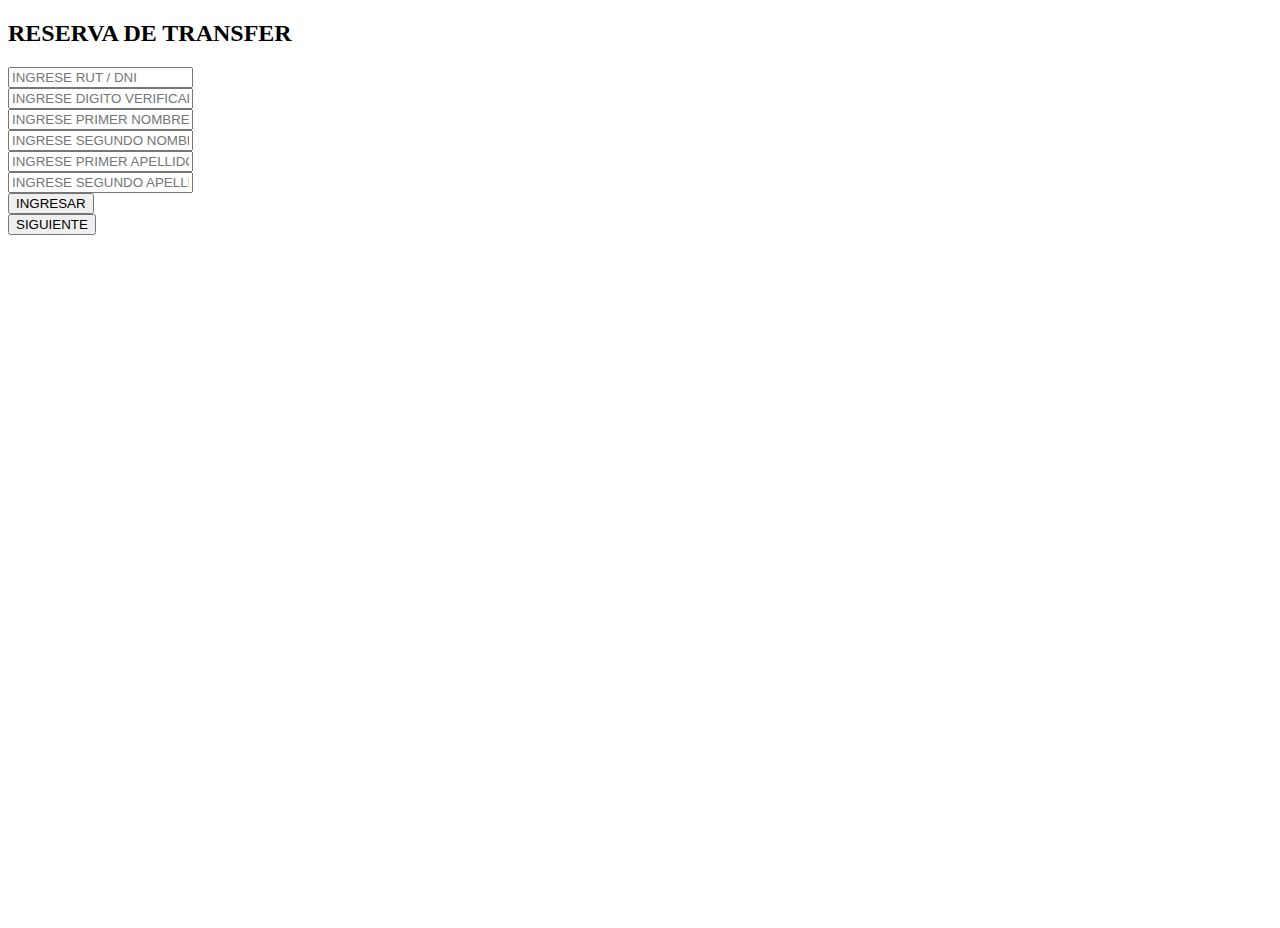
<file: index.html>
<!DOCTYPE html>
<html lang="es-CO">

<head>
    <meta charset="UTF-8">
    <meta http-equiv="X-UA-Compatible" content="IE=edge">
    <meta name="viewport" content="width=device-width, initial-scale=1.0">
    <title>REGISTRO DE TRANSFERS </title>
    
    
    <link href="https://cdn.jsdelivr.net/npm/bootstrap@5.1.3/dist/css/bootstrap.min.css" rel="stylesheet" integrity="sha384-1BmE4kWBq78iYhFldvKuhfTAU6auU8tT94WrHftjDbrCEXSU1oBoqyl2QvZ6jIW3" crossorigin="anonymous">

</head>

<body class="bg-light d-flex justify-content-center align-items-center" style="height: 100vh">


    <div class="container bg-white rounded shadow p-4 col-xl-4 col-lg-6">
        <div class="col-lg"> 

            <h2>RESERVA DE TRANSFER</h2>

            <form class="row g-1" method="post" action="" id="formulario">

                <div class="col-md-8">
                    <input type="text" class="form-control" id="txt_rut" name="txt_rut" placeholder="INGRESE RUT / DNI" required="">
                </div>

                <div class="col-md-4">

                    <input type="text" class="form-control" id="txt_dv" name="txt_dv" placeholder="INGRESE DIGITO VERIFICADOR" required="">
                </div>

                
                <div class="col-md-6">

                    <input type="text" class="form-control" id="txt_nombre" name="txt_nombre" placeholder="INGRESE PRIMER NOMBRE" required="">

                </div>

                <div class="col-md-6">

                    <input type="text" class="form-control" id="txt_nombre2" name="txt_nombre2" placeholder="INGRESE SEGUNDO NOMBRE" required="">
                    
                </div>

                <div class="col-md-6">

                    <input type="text" class="form-control" id="txt_apellido" name="txt_apellido" placeholder="INGRESE PRIMER APELLIDO" required="">
                    
                </div>

                <div class="col-md-6">

                    <input type="text" class="form-control" id="txt_apellido2" name="txt_apellido2" placeholder="INGRESE SEGUNDO APELLIDO" required="">
                    
                </div>



                <button type="submit" class="btn btn-dark w-100 text-uppercase fw-bold">INGRESAR</button>
            </form>

          </div>

          <a href="ingresardireccion.html" class="next"><button type="submit" class="btn btn-dark w-100 text-uppercase fw-bold">SIGUIENTE</button></a>



    </div>

    <script src="app.js"></script>

</body>
</html>
</file>
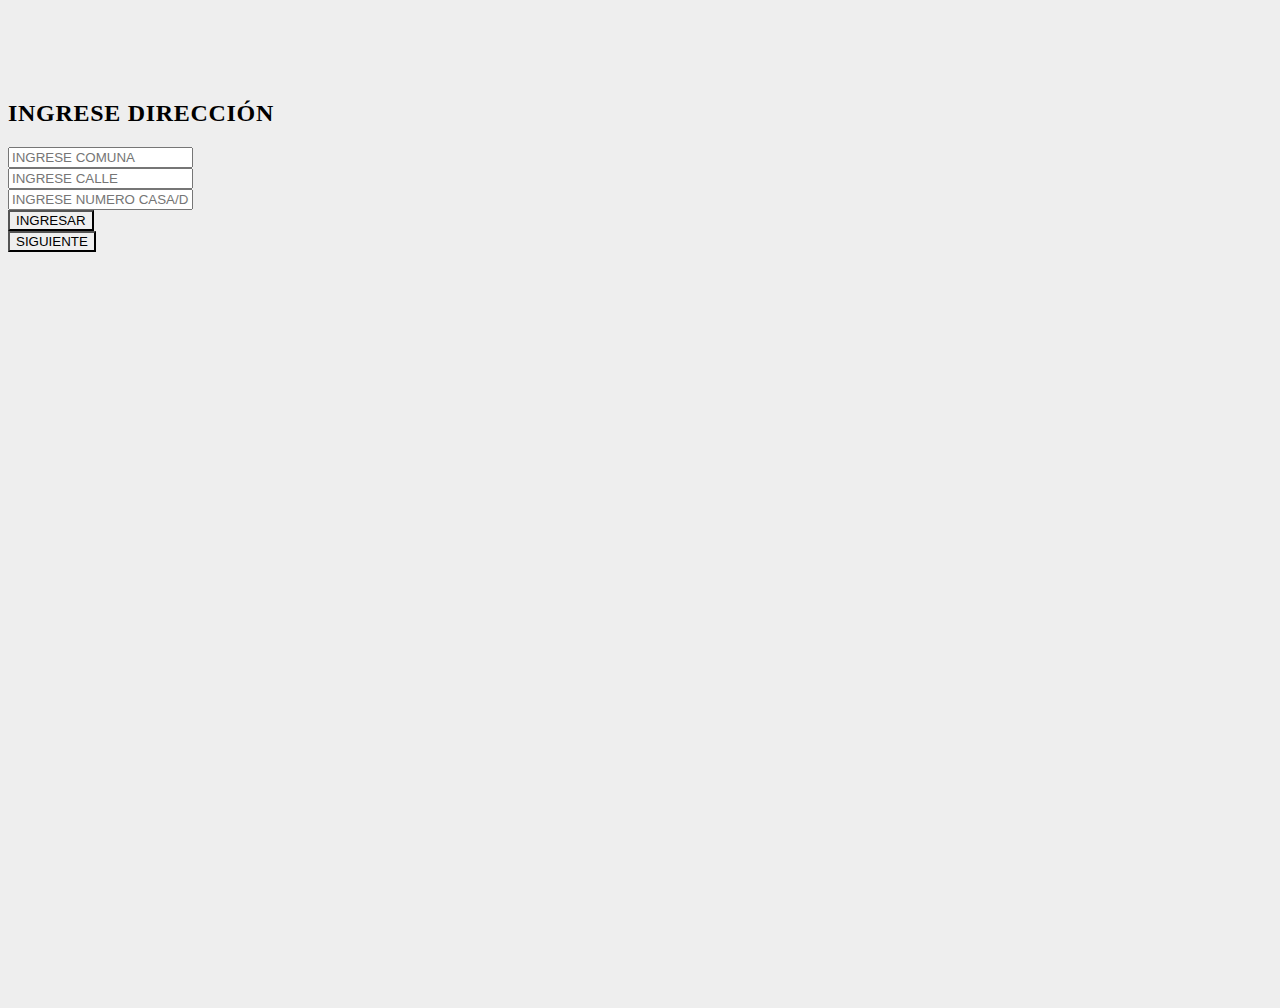
<file: ingresardireccion.html>
<!DOCTYPE html>
<html lang="es-CO">

<head>
    <meta charset="UTF-8">
    <meta http-equiv="X-UA-Compatible" content="IE=edge">
    <meta name="viewport" content="width=device-width, initial-scale=1.0">
    <title>REGISTRO DE TRANSFERS </title>
    
    
    <link href="https://cdn.jsdelivr.net/npm/bootstrap@5.1.3/dist/css/bootstrap.min.css" rel="stylesheet" integrity="sha384-1BmE4kWBq78iYhFldvKuhfTAU6auU8tT94WrHftjDbrCEXSU1oBoqyl2QvZ6jIW3" crossorigin="anonymous">
    <link type="text/css" rel="stylesheet" href="./style.css">
</head>

<body class="bg-light d-flex justify-content-center align-items-center" style="height: 100vh">


    <div class="container bg-white rounded shadow p-4 col-xl-4 col-lg-6">
        <div class="col-lg"> 

            <h2>INGRESE DIRECCIÓN</h2>

            <form class="row g-1" method="post" action="" id="formulario">

                <div class="col-md-4">
                    <input type="text" class="form-control" id="txt_comuna" name="txt_comuna" placeholder="INGRESE COMUNA" required="">
                </div>

                <div class="col-md-4">
                    <input type="text" class="form-control" id="txt_direccion" name="txt_direccion" placeholder="INGRESE CALLE" required="">
                </div>

                <div class="col-md-4">
                    <input type="text" class="form-control" id="txt_numerocalle" name="txt_numerocalle" placeholder="INGRESE NUMERO CASA/DEPARTAMENTO" required="">
                </div>

                <button type="submit" class="btn btn-dark w-100 text-uppercase fw-bold">INGRESAR</button>
                
            </form>
            <a href="selecciontransfer.html" class="next"><button type="submit" class="btn btn-dark w-100 text-uppercase fw-bold">SIGUIENTE</button></a>

          </div>

          



    </div>

    <script src="direccion.js"></script>

</body>
</html>
</file>
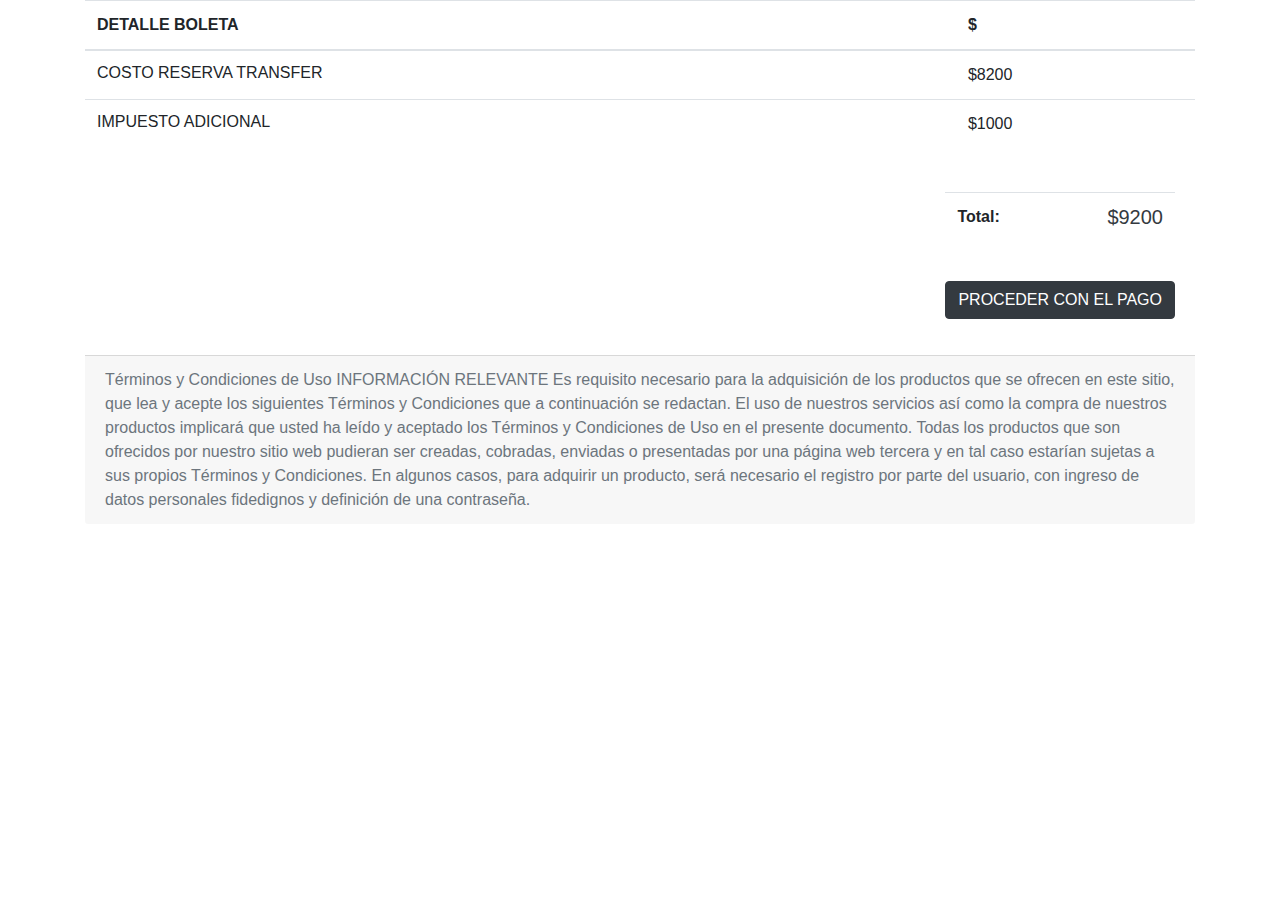
<file: PAGAR.html>
<!doctype html>
<html>
<head>
<meta charset='utf-8'>
<meta name='viewport' content='width=device-width, initial-scale=1'>

<title>TOTAL A PAGAR</title>

      <link href='https://stackpath.bootstrapcdn.com/bootstrap/4.3.1/css/bootstrap.min.css' rel='stylesheet'>
      <link href='https://cdnjs.cloudflare.com/ajax/libs/font-awesome/4.7.0/css/font-awesome.min.css' rel='stylesheet'>
      <script type='text/javascript' src='https://cdnjs.cloudflare.com/ajax/libs/jquery/3.2.1/jquery.min.js'></script>
                                
</head>

<body className='snippet-body'>
<div class="container d-flex justify-content-center mt-50 mb-50">
            
<div class="row">
<div class="col-md-12">

  <div class="table-responsive">
    <table class="table table-lg">
     <thead>
       <tr>
         <th>DETALLE BOLETA</th>
         <th>$</th>
       </tr>
     </thead>

    <tbody>

      <tr>
        <td>
          <h6 class="mb-0">COSTO RESERVA TRANSFER</h6>
        </td>

        <td>
          <span class="font-weight-semibold">$8200</span>
        </td>
      </tr>

      <tr>
        <td>
          <h6 class="mb-0">IMPUESTO ADICIONAL</h6>
        </td>
  
        <td>
          <span class="font-weight-semibold">$1000</span>
        </td>
      </tr>

     </tbody>
     </table>
    </div>

    <div class="card-body">
      <div class="d-md-flex flex-md-wrap">
       <div class="pt-2 mb-3 wmin-md-400 ml-auto">

            <div class="table-responsive">
              <table class="table">
                <tbody>
                   <tr>

                   </tr>
                   <tr>
                   <th class="text-left">Total:</th>
                     <td class="text-right text-dark"><h5 class="font-weight-semibold">$9200</h5></td>
                   </tr>
              </tbody>
              </table>
    </div>

                                <div class="text-right mt-3">
                                  <a href="paginafinal.html" class="next"><button type="button" class="btn btn-dark">PROCEDER CON EL PAGO</button></a>

                                    
                                </div>
                            </div>
                        </div>
                    </div>

                    <div class="card-footer">
                        <span class="text-muted">Términos y Condiciones de Uso
 

                          INFORMACIÓN RELEVANTE
                          
                          Es requisito necesario para la adquisición de los productos que se ofrecen en este sitio, que lea y acepte los siguientes Términos y Condiciones que a continuación se redactan. El uso de nuestros servicios así como la compra de nuestros productos implicará que usted ha leído y aceptado los Términos y Condiciones de Uso en el presente documento. Todas los productos  que son ofrecidos por nuestro sitio web pudieran ser creadas, cobradas, enviadas o presentadas por una página web tercera y en tal caso estarían sujetas a sus propios Términos y Condiciones. En algunos casos, para adquirir un producto, será necesario el registro por parte del usuario, con ingreso de datos personales fidedignos y definición de una contraseña. </span>
                    </div>
                </div>
                 
             </div>


        </div>
    </div>

<script type='text/javascript' src='https://stackpath.bootstrapcdn.com/bootstrap/4.3.1/js/bootstrap.bundle.min.js'></script>

<script type='text/javascript'>var myLink = document.querySelector('a[href="#"]');
myLink.addEventListener('click', function(e) {
e.preventDefault();
 });</script>
                            
</body>
</html>
</file>
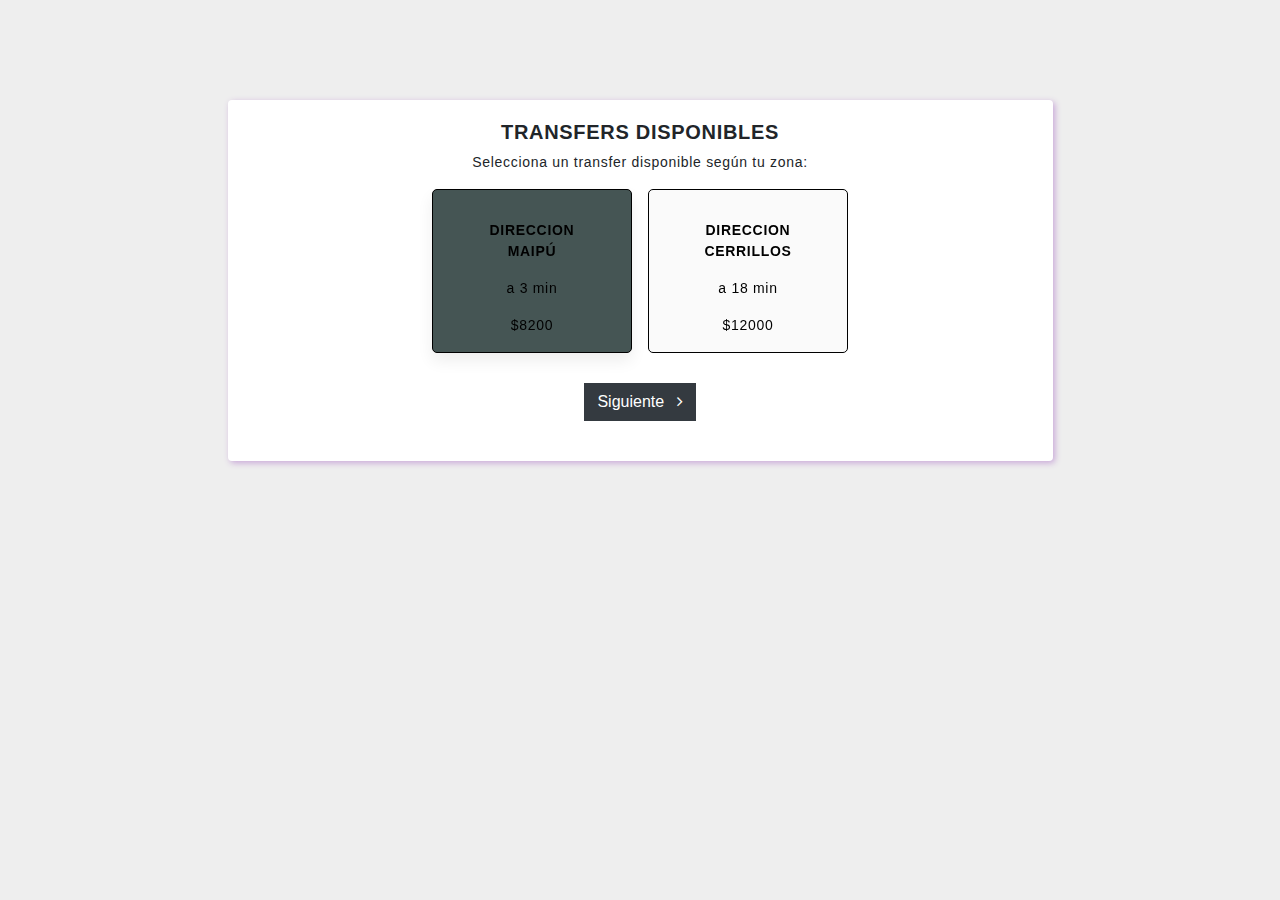
<file: selecciontransfer.html>
<!doctype html>
<html>
  <head>
    <meta charset='utf-8'>
    <meta name='viewport' content='width=device-width, initial-scale=1'>
    <title>SELECCIONAR TRANSFER </title>
    <link href='https://stackpath.bootstrapcdn.com/bootstrap/4.3.1/css/bootstrap.min.css' rel='stylesheet'>
    <link href='https://cdnjs.cloudflare.com/ajax/libs/font-awesome/4.7.0/css/font-awesome.min.css' rel='stylesheet'>
    <script type='text/javascript' src='https://cdnjs.cloudflare.com/ajax/libs/jquery/3.2.1/jquery.min.js'></script>
    <link type="text/css" rel="stylesheet" href="./style.css">
    </head>


    <body className='snippet-body'>
    <div class="container">
    <div class="row justify-content-center">
    <div class="col-md-9">
    <div class="card text-center justify-content-center shaodw-lg  card-1 border-0 bg-white px-sm-2">

    <div class="card-body show  ">
      <div class="row">
        <div class="col">
            <h5><b>TRANSFERS DISPONIBLES</b></h5>
            <p> Selecciona un transfer disponible según tu zona:  </p>
        </div>
      </div>

      <div class="radio-group row justify-content-between px-3 text-center a">
      <div class="col-auto mr-sm-2 mx-1 card-block  py-0 text-center radio selected ">
        <div class="flex-row">
          <div class="col">
            <div class="pic">  </div>
            <p><b>DIRECCION MAIPÚ</b></p> 
            <p>a 3 min</p> 
            <p>$8200</p> 
            </div>
            </div>
      </div>
        <div class="col-auto ml-sm-2 mx-1 card-block  py-0 text-center radio  ">
          <div class="flex-row">
            <div class="col">
              <div class="pic">  </div>
              <p><b>DIRECCION CERRILLOS</b></p> 
              <p>a 18 min</p> 
              <p>$12000</p> 
            </div>
          </div>
        </div>
      </div>

        <div class="col-auto">
          
          <a href="VISUALIZARDATOS.html" class="next"><button type="button" class="btn btn-dark">Siguiente <span class="ml-2"><i class="fa fa-angle-right" aria-hidden="true"></i></span> </button></a>
        </div>
      </div>
      </div>


</div>
</div>
</div>
</div>
  <script type='text/javascript' src='https://stackpath.bootstrapcdn.com/bootstrap/4.3.1/js/bootstrap.bundle.min.js'></script>
  <script type='text/javascript' src='#'></script>
  <script type='text/javascript' src='#'></script>
  <script type='text/javascript' src='#'></script>
  <script type='text/javascript'>$(document).ready(function () {
    $('.radio-group .radio').click(function () {
        $('.selected .fa').removeClass('fa-check');
        $('.radio').removeClass('selected');
        $(this).addClass('selected');
    });
  });</script>

  <script type='text/javascript'>var myLink = document.querySelector('a[href="#"]');
  myLink.addEventListener('click', function(e) {
  e.preventDefault();
  });</script>
                            
</body>
</html>
</file>
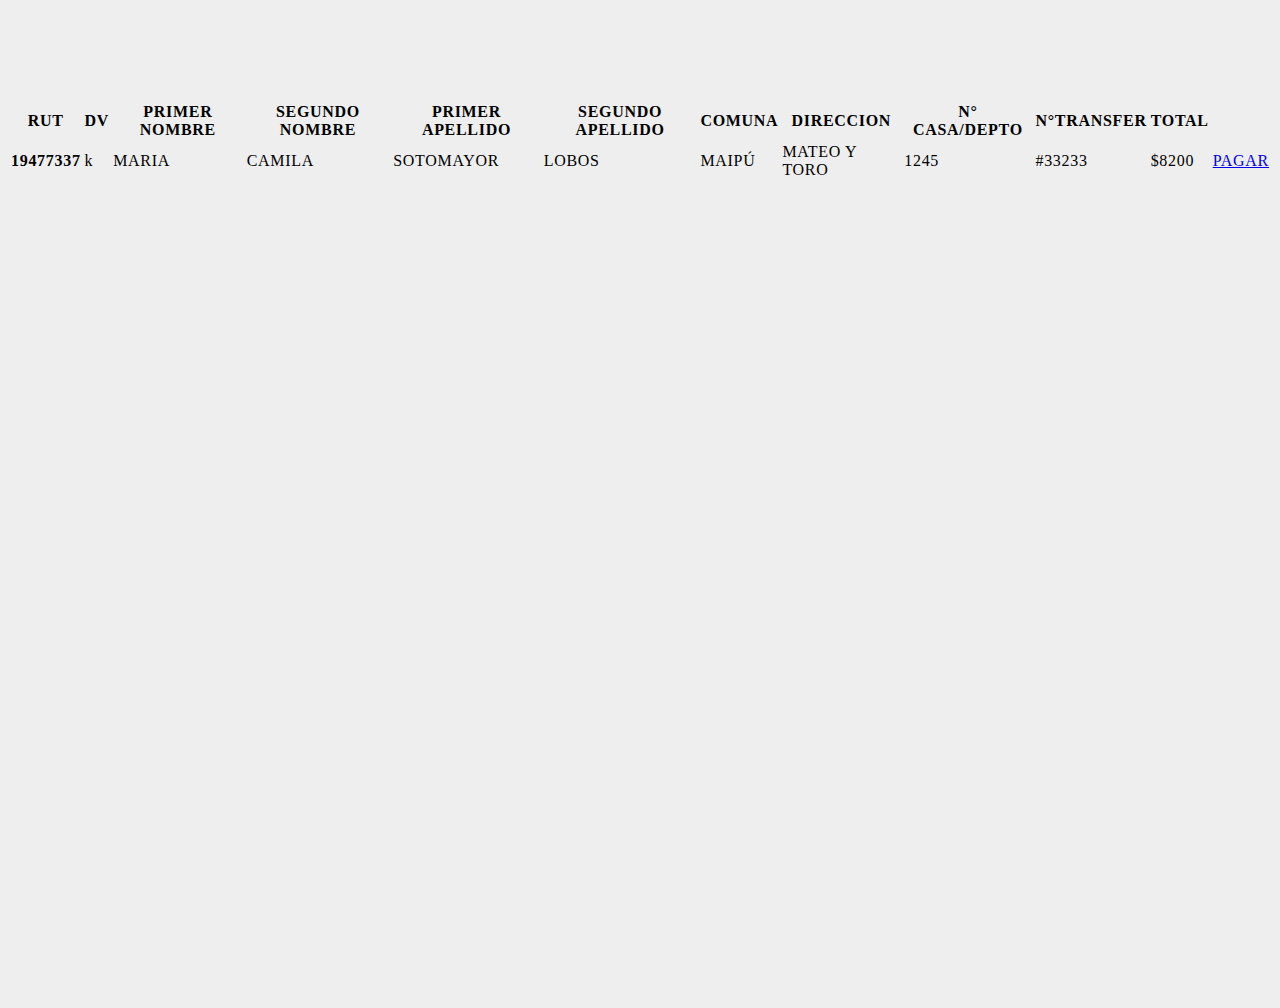
<file: VISUALIZARDATOS.html>
<!DOCTYPE html>
<html lang="es-CO">

<head>
    <meta charset="UTF-8">
    <meta http-equiv="X-UA-Compatible" content="IE=edge">
    <meta name="viewport" content="width=device-width, initial-scale=1.0">
    <title> REGISTRO DE TRANSFERS </title>
    
    
    <link href="https://cdn.jsdelivr.net/npm/bootstrap@5.1.3/dist/css/bootstrap.min.css" rel="stylesheet" integrity="sha384-1BmE4kWBq78iYhFldvKuhfTAU6auU8tT94WrHftjDbrCEXSU1oBoqyl2QvZ6jIW3" crossorigin="anonymous">
    <link type="text/css" rel="stylesheet" href="./style.css">
</head>

<body class="bg-light d-flex justify-content-center align-items-center" style="height: 100vh">

    <section id="about blanquito">
        <div class="container">
            <div class="row align-items-center gy-5 img-fluid">
                <div class="row">
                  <table class="table">
      
                    <thead class="thead-dark">
                      <tr>
                        <th scope="col">RUT</th>
                        <th scope="col">DV</th>
                        <th scope="col">PRIMER NOMBRE</th>
                        <th scope="col">SEGUNDO NOMBRE</th>
                        <th scope="col">PRIMER APELLIDO</th>
                        <th scope="col">SEGUNDO APELLIDO</th>
                        <th scope="col">COMUNA</th>
                        <th scope="col">DIRECCION</th>
                        <th scope="col">N° CASA/DEPTO</th>
                        <th scope="col">N°TRANSFER</th>
                        <th scope="col">TOTAL</th>
                      </tr>
                    </thead>
          
                    <tbody>
                      <tr>
                        <th scope="row">19477337</th>
                        <td>k</td>
                        <td>MARIA</td>
                        <td>CAMILA</td>
                        <td>SOTOMAYOR</td>
                        <td>LOBOS</td>
                        <td>MAIPÚ</td>
                        <td>MATEO Y TORO</td>
                        <td>1245</td>
                        <td>#33233</td>
                        <td>$8200</td>
                        <td><a type="submit" class="btn btn-dark" href="pagar.html">PAGAR</a></td>
                     </tr>
                    </tbody>

                  </table>
                </div>       
            </div>
        </div>
      
      </section>
      

</body>
</html>

</body>
</html>
</file>
<file: style.css>
::-webkit-scrollbar {
    width: 8px;
  }
  /* Track */
  ::-webkit-scrollbar-track {
    background: #f1f1f1; 
  }
   
  /* Handle */
  ::-webkit-scrollbar-thumb {
    background: #888; 
  }
  
  /* Handle on hover */
  ::-webkit-scrollbar-thumb:hover {
    background: #555; 
  } body {
letter-spacing: 0.7px;
background-color: #eee;
}

.container {
margin-top: 100px;
margin-bottom: 100px;
}

p {
font-size: 14px;
}

.btn-primary{
background-color: #42A5F5 !important;
border-color: #42A5F5 !important;
}

.cursor-pointer {
cursor: pointer;
color: #42A5F5;
}

.pic {
margin-top: 30px;
margin-bottom: 20px;
}

.card-block {
width: 200px;
border: 1px solid rgb(0, 0, 0);
border-radius: 5px !important;
background-color: #FAFAFA;
margin-bottom: 30px;
}

.card-body.show {
display: block;
}

.card {
padding-bottom: 20px;
box-shadow: 2px 2px 6px 0px rgb(200, 167, 216);
}

.radio {
display: inline-block;
border-radius: 0;
box-sizing: border-box;
cursor: pointer;
color: #000;
font-weight: 500;
-webkit-filter: grayscale(100%);
-moz-filter: grayscale(100%);
-o-filter: grayscale(100%);
-ms-filter: grayscale(100%);
filter: grayscale(100%);
}


.radio:hover {
box-shadow: 2px 2px 2px 2px rgba(0, 0, 0, 0.1);
}

.radio.selected {
box-shadow: 0px 8px 16px 0px #EEEEEE;
-webkit-filter: grayscale(0%);
-moz-filter: grayscale(0%);
-o-filter: grayscale(0%);
-ms-filter: grayscale(0%);
filter: grayscale(0%);
}

.selected {
background-color: #455554;
}

.a {
justify-content: center !important;
}


.btn {
border-radius: 0px;
}

.btn,
.btn:focus,
.btn:active {
outline: none !important;
box-shadow: none !important;
}
</file>
